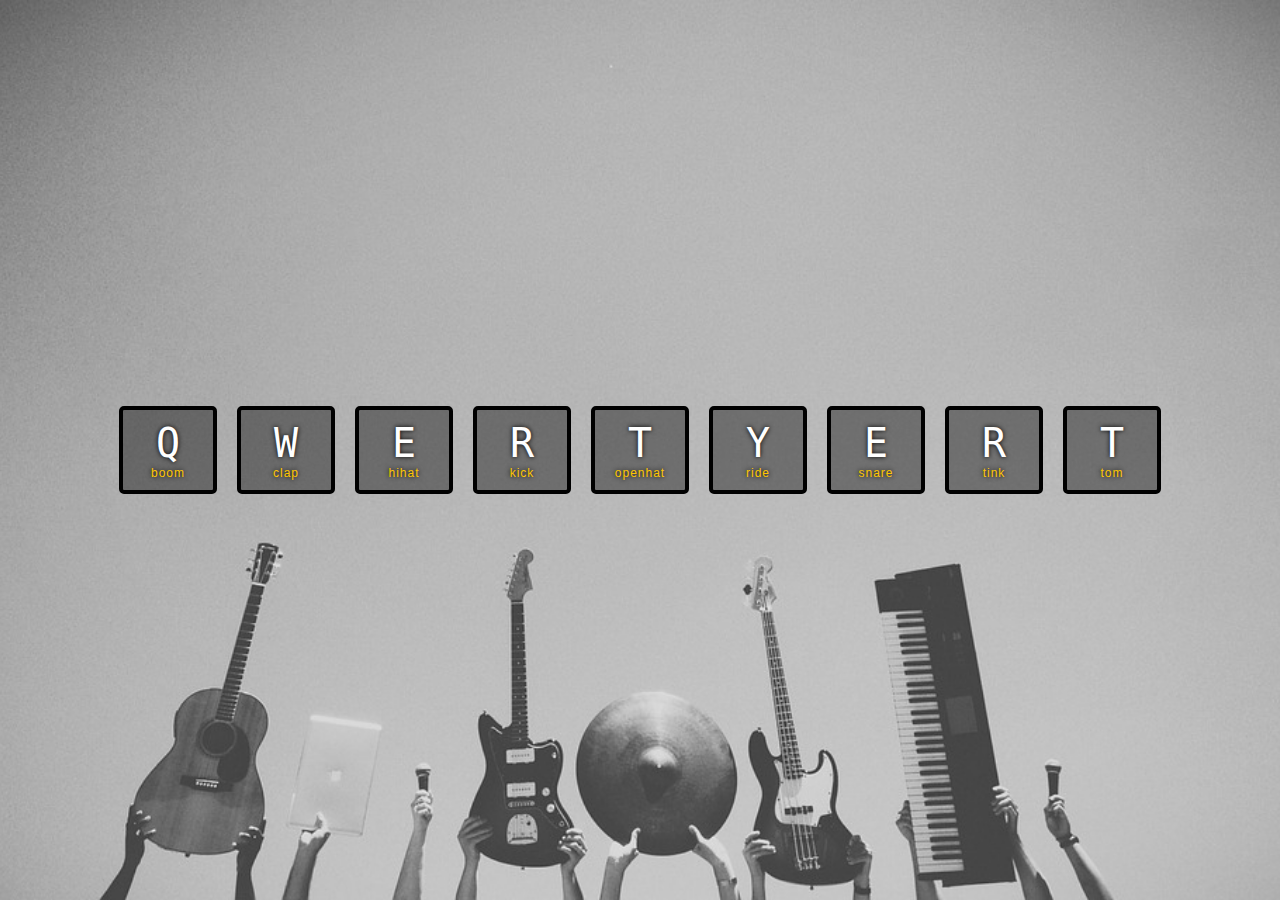
<file: ex/01_DrumKit/index.html>
<!DOCTYPE html>
<html lang="en">
<head>
  <meta charset="UTF-8">
  <title>JS Drum Kit</title>
  <link rel="stylesheet" href="styles.css">
</head>
<body>
    <div class="keys">
        <div data-key="81" class="key">
            <kbd>Q</kbd>
            <div class="sound">boom</div>
        </div>
        <div data-key="87" class="key">
            <kbd>W</kbd>
            <div class="sound">clap</div>
        </div>
        <div data-key="69" class="key">
            <kbd>E</kbd>
            <div class="sound">hihat</div>
        </div>
        <div data-key="82" class="key">
            <kbd>R</kbd>
            <div class="sound">kick</div>
        </div>
        <div data-key="84" class="key">
            <kbd>T</kbd>
            <div class="sound">openhat</div>
        </div>
        <div data-key="89" class="key">
            <kbd>Y</kbd>
            <div class="sound">ride</div>
        </div>
        <div data-key="85" class="key">
            <kbd>E</kbd>
            <div class="sound">snare</div>
        </div>
        <div data-key="73" class="key">
            <kbd>R</kbd>
            <div class="sound">tink</div>
        </div>
        <div data-key="79" class="key">
            <kbd>T</kbd>
            <div class="sound">tom</div>
        </div>
    </div>

    <audio data-key="81" src="sounds/boom.wav"></audio>
    <audio data-key="87" src="sounds/clap.wav"></audio>
    <audio data-key="69" src="sounds/hihat.wav"></audio>
    <audio data-key="82" src="sounds/kick.wav"></audio>
    <audio data-key="84" src="sounds/openhat.wav"></audio>
    <audio data-key="89" src="sounds/ride.wav"></audio>
    <audio data-key="85" src="sounds/snare.wav"></audio>
    <audio data-key="73" src="sounds/tink.wav"></audio>
    <audio data-key="79" src="sounds/tom.wav"></audio>

<script>
    function playKey (e) {
        const audio = document.querySelector(`audio[data-key="${e.keyCode}"]`);
        const key = document.querySelector(`.key[data-key="${e.keyCode}"]`);
        if(!audio) return; //stop the function
        audio.currentTime = 0; //rewin to the start
        audio.play(); //play audio
        key.classList.add('playing');
    }

    function removeTransition(e) {
        if(e.propertyName !== 'box-shadow') return;
        this.classList.remove('playing');
  }

    const keys = document.querySelectorAll('.key');
    keys.forEach(key => key.addEventListener('transitionend', removeTransition));

    window.addEventListener('keydown', playKey);

</script>
</body>
</file>
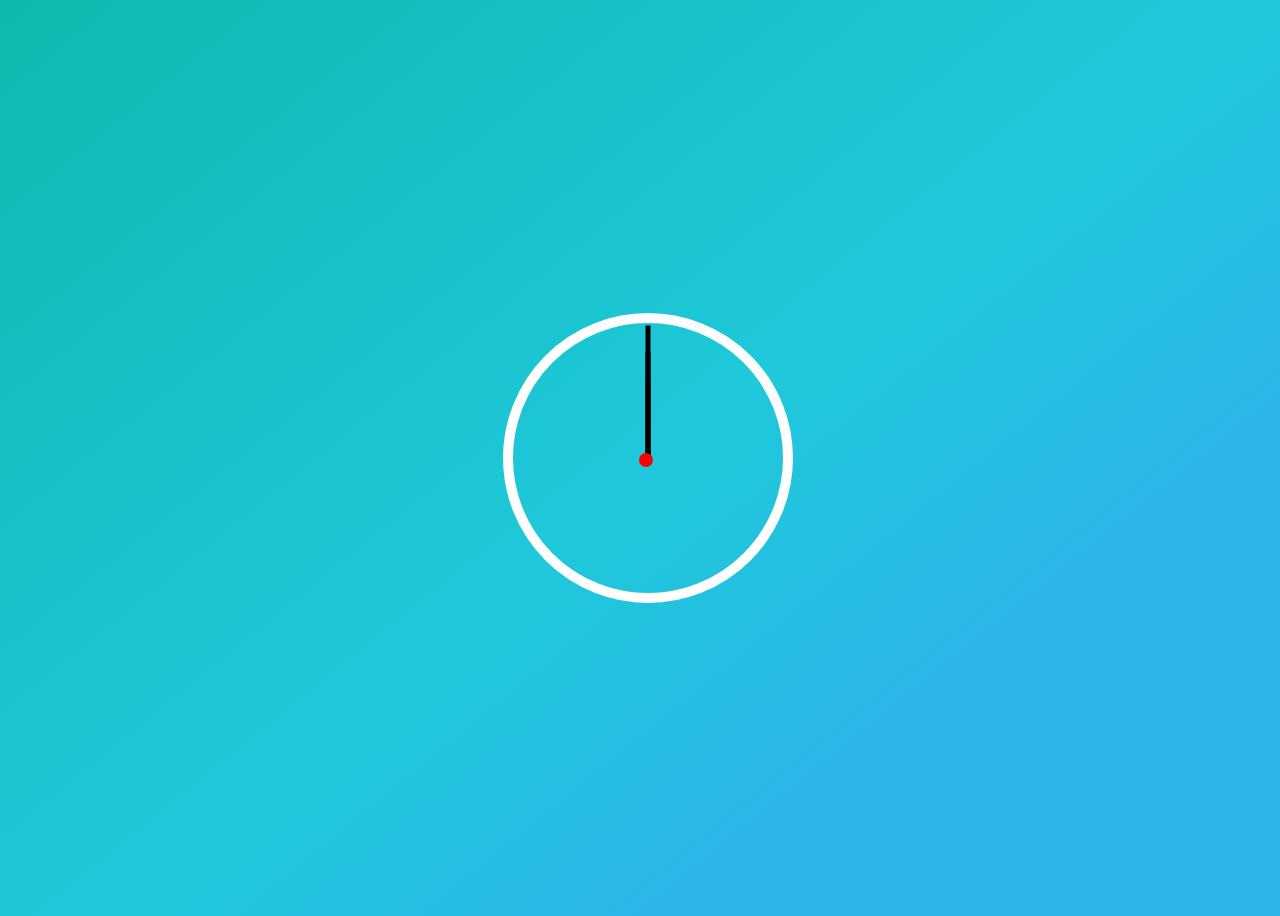
<file: ex/02_CSS-JSClock/index.html>
<!DOCTYPE html>
<html lang="en">
<head>
  <meta charset="UTF-8">
  <title>Clock</title>
</head>
<body>
    <div class="clock">
        <div class="dot"></div>
        <div class="hand hour-hand"></div>
        <div class="hand minute-hand"></div>
        <div class="hand second-hand"></div>

    </div>


</body>

<style>
    html {
        background: linear-gradient(141deg, #0fb8ad 0%, #1fc8db 51%, #2cb5e8 75%);
        text-align: center;
        font-size: 10px;
    }
    body {
        display: flex;
        flex: 1;
        width: 100%;
        height: 100vh;
        align-items: center;
    }
    .clock {
        border: 10px solid #ffffff;
        border-radius: 50%;
        width: 25rem;
        height: 25rem;
        margin: auto;
        position: relative;
        padding: 1rem;
    }
    .dot {
        border: 3px solid red;
        border-radius: 50%;
        width: 8px;
        height: 8px;
        background-color: red;
        position: absolute;
        top: 48%;
        right: 48%;
        z-index: 1;
    }
    .hand {
        height: 5px;
        background: black;
        width: 50%;
        position: absolute;
        top: 50%;
        transform-origin: 100%;
        transform: rotate(90deg);
        margin-left: -10px;
        transition: all 0.05s;
        transition-timing-function: cubic-bezier(0.1, 2.7, 0.58, 1);
    }
    .hour-hand {
        width: 30%;
        top: 50%;
        right: 50%;
    }
    .minute-hand {
        width: 40%;
        right: 50%;
    }
    .second-hand {

    }

</style>

<script>
    var secondHand = document.querySelector('.second-hand');
    var minuteHand = document.querySelector('.minute-hand');
    var hourHand = document.querySelector('.hour-hand');

    function setDate() {
        var now = new Date();

        var seconds = now.getSeconds();
        var secondsDegrees = ((seconds / 60) * 360) + 90;
        secondHand.style.transform = `rotate(${secondsDegrees}deg)`;
        // console.log(seconds);

        var minutes = now.getMinutes();
        var minutesDegrees = ((minutes / 60) * 360) + 90;
        minuteHand.style.transform = `rotate(${minutesDegrees}deg)`;
        // console.log(minutes);

        var hours = now.getHours();
        var hoursDegrees = ((hours / 12) * 360) + 90;
        hourHand.style.transform = `rotate(${hoursDegrees}deg)`;
        console.log(hours);



    };

    setInterval(setDate, 1000);

</script>
</file>
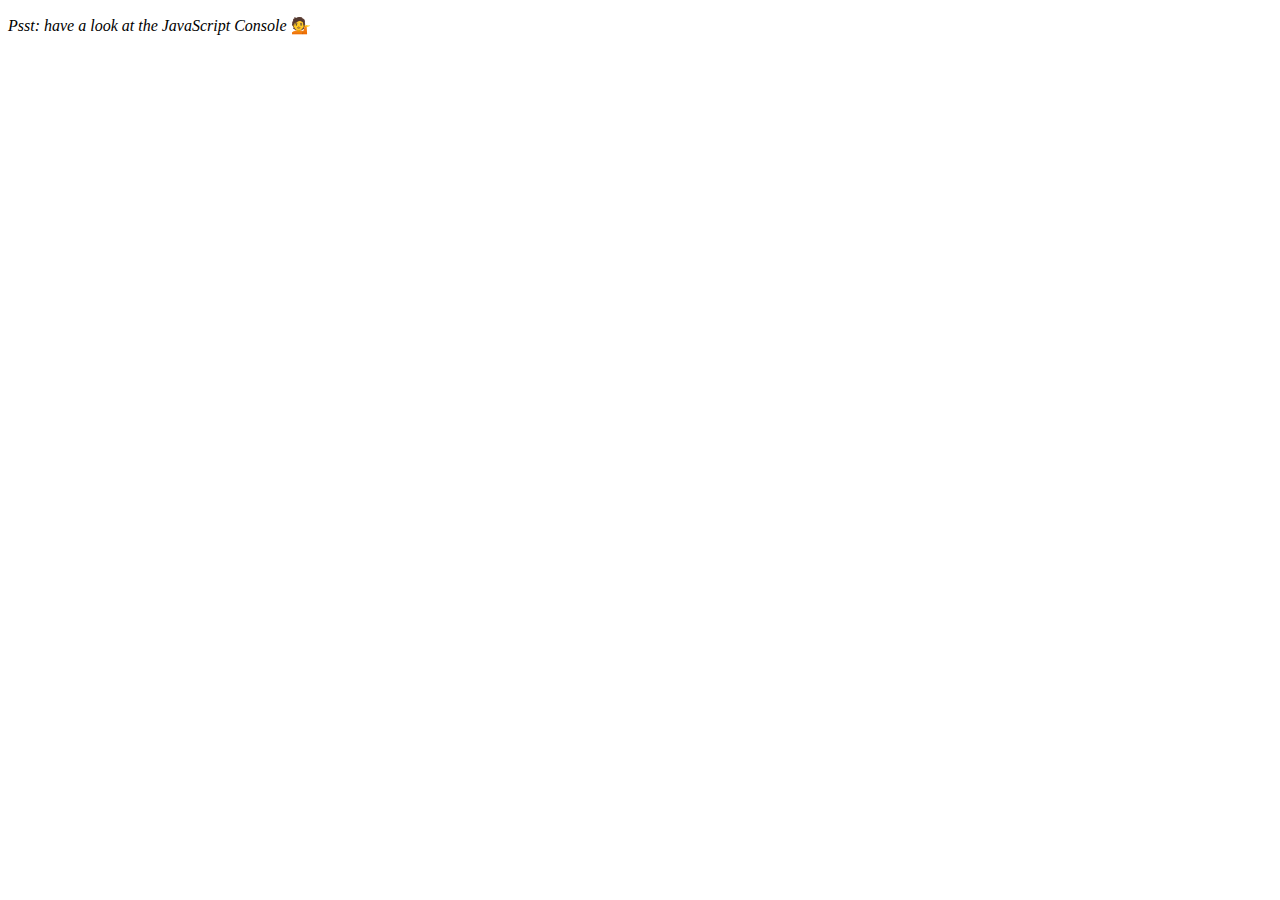
<file: ex/04_ArrayCardioDay1/index.html>
<!DOCTYPE html>
<html lang="en">
<head>
  <meta charset="UTF-8">
  <title>Array Cardio 💪</title>
</head>
<body>
  <p><em>Psst: have a look at the JavaScript Console</em> 💁</p>
  <script>
    // Get your shorts on - this is an array workout!
    // ## Array Cardio Day 1
    // Some data we can work with
    const inventors = [
      { first: 'Albert', last: 'Einstein', year: 1879, passed: 1955 },
      { first: 'Isaac', last: 'Newton', year: 1643, passed: 1727 },
      { first: 'Galileo', last: 'Galilei', year: 1564, passed: 1642 },
      { first: 'Marie', last: 'Curie', year: 1867, passed: 1934 },
      { first: 'Johannes', last: 'Kepler', year: 1571, passed: 1630 },
      { first: 'Nicolaus', last: 'Copernicus', year: 1473, passed: 1543 },
      { first: 'Max', last: 'Planck', year: 1858, passed: 1947 },
      { first: 'Katherine', last: 'Blodgett', year: 1898, passed: 1979 },
      { first: 'Ada', last: 'Lovelace', year: 1815, passed: 1852 },
      { first: 'Sarah E.', last: 'Goode', year: 1855, passed: 1905 },
      { first: 'Lise', last: 'Meitner', year: 1878, passed: 1968 },
      { first: 'Hanna', last: 'Hammarström', year: 1829, passed: 1909 }
    ];
    const people = ['Beck, Glenn', 'Becker, Carl', 'Beckett, Samuel', 'Beddoes, Mick', 'Beecher, Henry', 'Beethoven, Ludwig', 'Begin, Menachem', 'Belloc, Hilaire', 'Bellow, Saul', 'Benchley, Robert', 'Benenson, Peter', 'Ben-Gurion, David', 'Benjamin, Walter', 'Benn, Tony', 'Bennington, Chester', 'Benson, Leana', 'Bent, Silas', 'Bentsen, Lloyd', 'Berger, Ric', 'Bergman, Ingmar', 'Berio, Luciano', 'Berle, Milton', 'Berlin, Irving', 'Berne, Eric', 'Bernhard, Sandra', 'Berra, Yogi', 'Berry, Halle', 'Berry, Wendell', 'Bethea, Erin', 'Bevan, Aneurin', 'Bevel, Ken', 'Biden, Joseph', 'Bierce, Ambrose', 'Biko, Steve', 'Billings, Josh', 'Biondo, Frank', 'Birrell, Augustine', 'Black, Elk', 'Blair, Robert', 'Blair, Tony', 'Blake, William'];
    // Array.prototype.filter()
    // 1. Filter the list of inventors for those who were born in the 1500's
        var inventors15 = inventors.filter( function(inventor) {
            if (inventor.year >= 1500 && inventor.year <= 1599) {
                return true;
            }
        });

        var inventors16 = inventors.filter(inventor=> (inventor.year >= 1600 && inventor.year <= 1699));

    // Array.prototype.map()
    // 2. Give us an array of the inventors' first and last names
        var names = inventors.map(inventor => inventor.first + ' ' + inventor.last);


    // Array.prototype.sort()
    // 3. Sort the inventors by birthdate, oldest to youngest
        var birthDates = inventors.sort(function(a, b) {
            if (a.year > b.year) {
                return 1;
            } else {
                return -1;
            }
        });
        console.table(birthDates)
        console.log(birthDates)

    // Array.prototype.reduce()
    // 4. How many years did all the inventors live?
        var totalYears = inventors.reduce((total, inventor) => {
            return total + (inventor.passed - inventor.year);
        }, 0);

        console.log(totalYears);
    // 5. Sort the inventors by years lived
        var inventorsYears = inventors.sort(function (a,b) {
            if (b.passed - b.year > a.passed - a.year) {
                return 1;
            } else {
                return -1;
            }
        });
        console.log(inventorsYears);
        console.table(inventorsYears);
    // 6. create a list of Boulevards in Paris that contain 'de' anywhere in the name
    // https://en.wikipedia.org/wiki/Category:Boulevards_in_Paris
        // const category = document.querySelector('.mw-category');
        // const links = Array.from(category.querySelectorAll('a'));
        // var de = links
        //             .map(link => link.textContent)
        //             .filter(streetName => streetName.includes('de'));


    // 7. sort Exercise
    // Sort the people alphabetically by last name
    var alpha = people.sort(function(lastOne, nextOne) {
        var [aLast, aFirst] = lastOne.split(', ');
        var [bLast, bFirst] = nextOne.split(', ');
        if (aLast > bLast) {
            return -1
        } else {
            return 1
        }
    });
    console.log(alpha);

    // 8. Reduce Exercise
    // Sum up the instances of each of these
    const data = ['car', 'car', 'truck', 'truck', 'bike', 'walk', 'car', 'van', 'bike', 'walk', 'car', 'van', 'car', 'truck' ];

    const transportation = data.reduce(function(obj, item) {
        console.log(item);
        return obj
    }, {})
  </script>
</body>
</html>
</file>
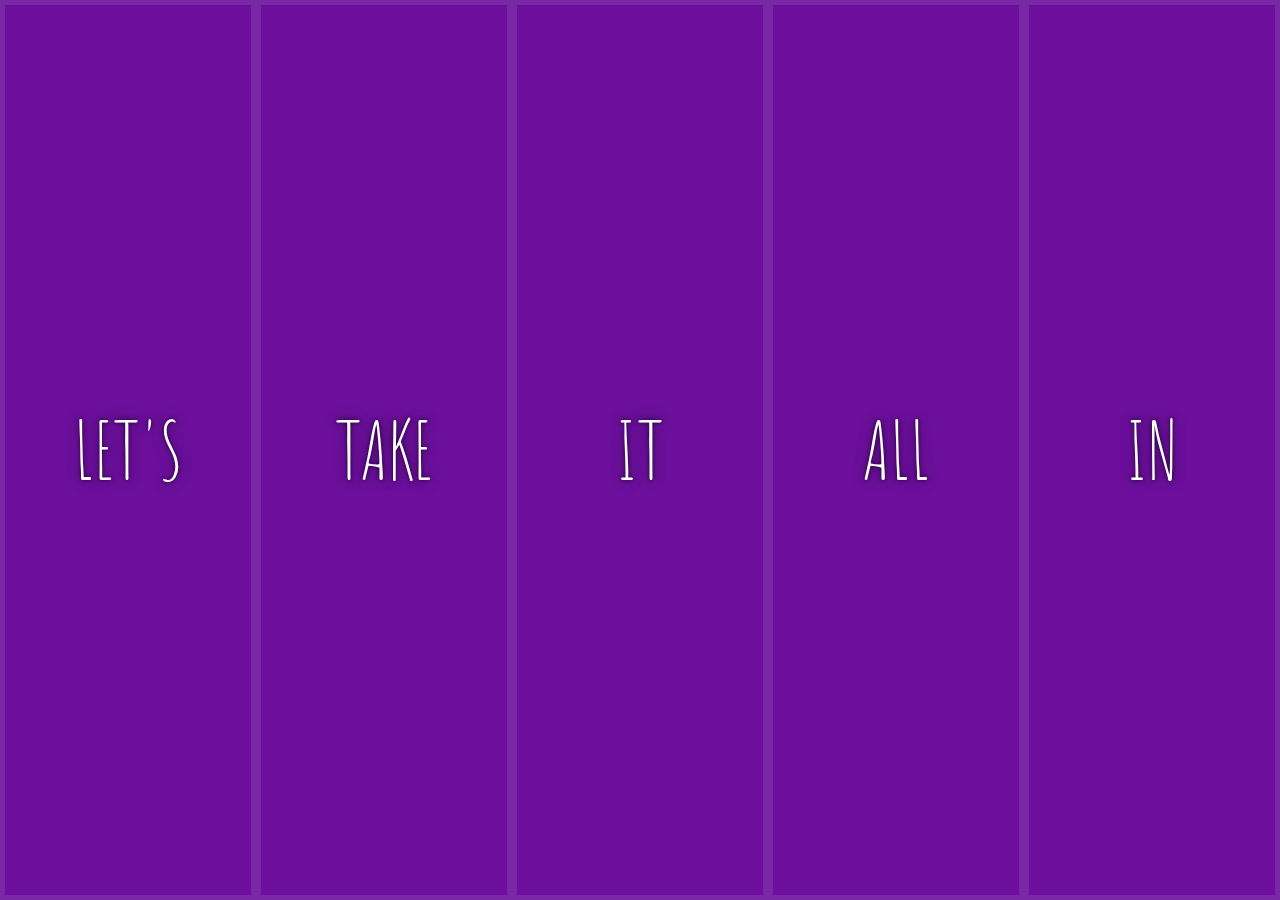
<file: ex/05_FlexPanelGallery/index.html>
<!DOCTYPE html>
<html lang="en">
<head>
  <meta charset="UTF-8">
  <title>Flex Panels 💪</title>
  <link href='https://fonts.googleapis.com/css?family=Amatic+SC' rel='stylesheet' type='text/css'>
</head>
<body>
  <style>
    html {
      box-sizing: border-box;
      background:#ffc600;
      font-family:'helvetica neue';
      font-size: 20px;
      font-weight: 200;
    }
    body {
      margin: 0;
    }
    *, *:before, *:after {
      box-sizing: inherit;
    }
    .panels {
      min-height:100vh;
      overflow: hidden;
      display: flex;
    }
    .panel {
      background:#6B0F9C;
      box-shadow:inset 0 0 0 5px rgba(255,255,255,0.1);
      color:white;
      text-align: center;
      align-items:center;
      /* Safari transitionend event.propertyName === flex */
      /* Chrome + FF transitionend event.propertyName === flex-grow */
      transition:
        font-size 0.7s cubic-bezier(0.61,-0.19, 0.7,-0.11),
        flex 0.7s cubic-bezier(0.61,-0.19, 0.7,-0.11),
        background 0.2s;
      font-size: 20px;
      background-size:cover;
      background-position:center;
      flex: 1;
      justify-content: center;
      align-items: center;
      display: flex;
      flex-direction: column;
    }
    .panel1 { background-image:url(https://91b6be3bd2294a24b7b5-da4c182123f5956a3d22aa43eb816232.ssl.cf1.rackcdn.com/contentItem-2401116-11305666-poof15bb95vzg-or.jpg); }
    .panel2 { background-image:url(http://bgfons.com/uploads/sky/sky_PNG5483.png); }
    .panel3 { background-image:url(https://images.unsplash.com/photo-1465188162913-8fb5709d6d57?ixlib=rb-0.3.5&q=80&fm=jpg&crop=faces&cs=tinysrgb&w=1500&h=1500&fit=crop&s=967e8a713a4e395260793fc8c802901d); }
    .panel4 { background-image:url(http://www.todopaisajes.com/Imagenes/cascada-en-otono.jpg); }
    .panel5 { background-image:url(http://www.statisticssolutions.com/wp-content/uploads/2017/01/jump.jpg); }
    .panel > * {
      margin:0;
      width: 100%;
      transition:transform 0.5s;
      flex: 1 0 auto;
      display: flex;
      justify-content: center;
      align-items: center;
    }
    .panel > *:first-child {
        transform: translateY(-100%);
    }
    .panel.open-active > *:first-child {
        transform: translateY(0);
    }
    .panel > *:last-child {
        transform: translateY(100%);
    }
    .panel.open-active > *:last-child {
        transform: translateY(0);
    }
    .panel p {
      text-transform: uppercase;
      font-family: 'Amatic SC', cursive;
      text-shadow:0 0 4px rgba(0, 0, 0, 0.72), 0 0 14px rgba(0, 0, 0, 0.45);
      font-size: 2em;
    }
    .panel p:nth-child(2) {
      font-size: 4em;
    }
    .panel.open {
      font-size:40px;
      flex: 5;
    }
  </style>


  <div class="panels">
    <div class="panel panel1">
      <p>Hey</p>
      <p>Let's</p>
      <p>Dance</p>
    </div>
    <div class="panel panel2">
      <p>Give</p>
      <p>Take</p>
      <p>Receive</p>
    </div>
    <div class="panel panel3">
      <p>Experience</p>
      <p>It</p>
      <p>Today</p>
    </div>
    <div class="panel panel4">
      <p>Give</p>
      <p>All</p>
      <p>You can</p>
    </div>
    <div class="panel panel5">
      <p>Life</p>
      <p>In</p>
      <p>Motion</p>
    </div>
  </div>

  <script>
    var panels = document.querySelectorAll('.panel');

    function toggleOpen() {
        console.log('holi');
        this.classList.toggle('open')
    }

    function toggleActive(e) {
        console.log(e.propertyName);
        if (e.propertyName.includes('flex')) {
            console.log('chi');
            this.classList.toggle('open-active');
        }
    }

    panels.forEach(panel => panel.addEventListener('click', toggleOpen));
    panels.forEach(panel => panel.addEventListener('transitionend', toggleActive));

  </script>



</body>
</html>
</file>
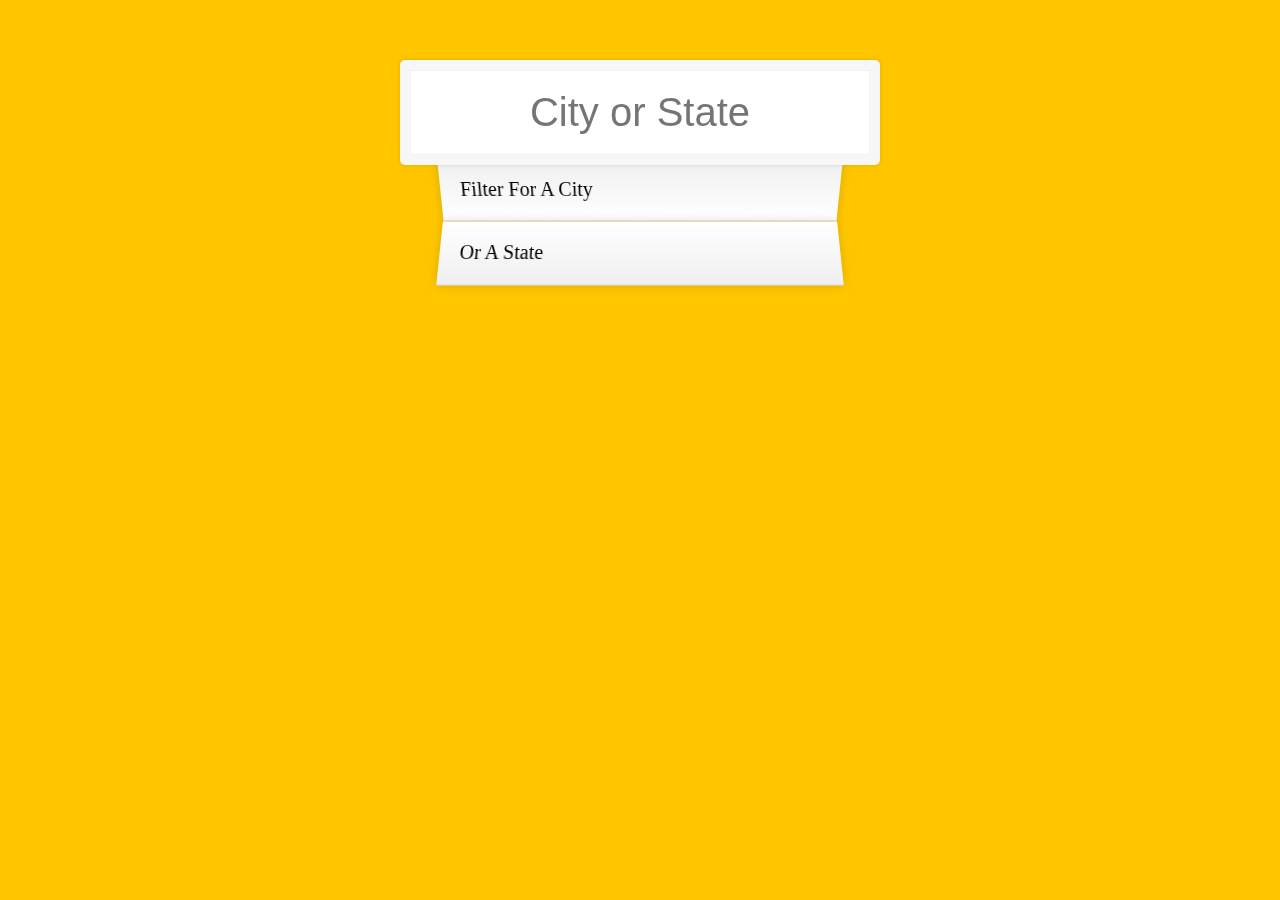
<file: ex/06_AjaxTypeAhead/index.html>
<!DOCTYPE html>
<html lang="en">
<head>
  <meta charset="UTF-8">
  <title>Type Ahead 👀</title>
  <link rel="stylesheet" href="style.css">
</head>
<body>

  <form class="search-form">
    <input type="text" class="search" placeholder="City or State">
    <ul class="suggestions">
      <li>Filter for a city</li>
      <li>or a state</li>
    </ul>
  </form>
<script>
const endpoint = 'https://gist.githubusercontent.com/Miserlou/c5cd8364bf9b2420bb29/raw/2bf258763cdddd704f8ffd3ea9a3e81d25e2c6f6/cities.json';

var cities = [];

fetch(endpoint)
    .then(blob => blob.json())
    .then(data => cities = data)

function findMatches(wordToMatch, cities) {
    return cities.filter (function(place) {
        var regex = new RegExp(wordToMatch, 'gi')
        return place.city.match(regex) || place.state.match(regex)
    });
}

function numberWithCommas(x) {
  return x.toString().replace(/\B(?=(\d{3})+(?!\d))/g, ',');
}

function displayMatches() {
    var matchArray = findMatches(this.value, cities);
    var html = matchArray.map(place => {
        var regex = new RegExp(this.value, 'gi');
        var cityName = place.city.replace(regex, `<span class="hl">${this.value}</span>`);
        var stateName = place.state.replace(regex, `<span class="hl">${this.value}</span>`);
        return `
            <li>
                <span class='name'>${cityName}, ${stateName}</span>
                <span class='population'>${numberWithCommas(place.population)}</span>
            </li>
        `;
    }).join('');
    suggestions.innerHTML = html;
}

var searchInput = document.querySelector('.search');
var suggestions = document.querySelector('.suggestions');

searchInput.addEventListener('change', displayMatches);
searchInput.addEventListener('keyup', displayMatches);


</script>
  </body>
</html>
</file>
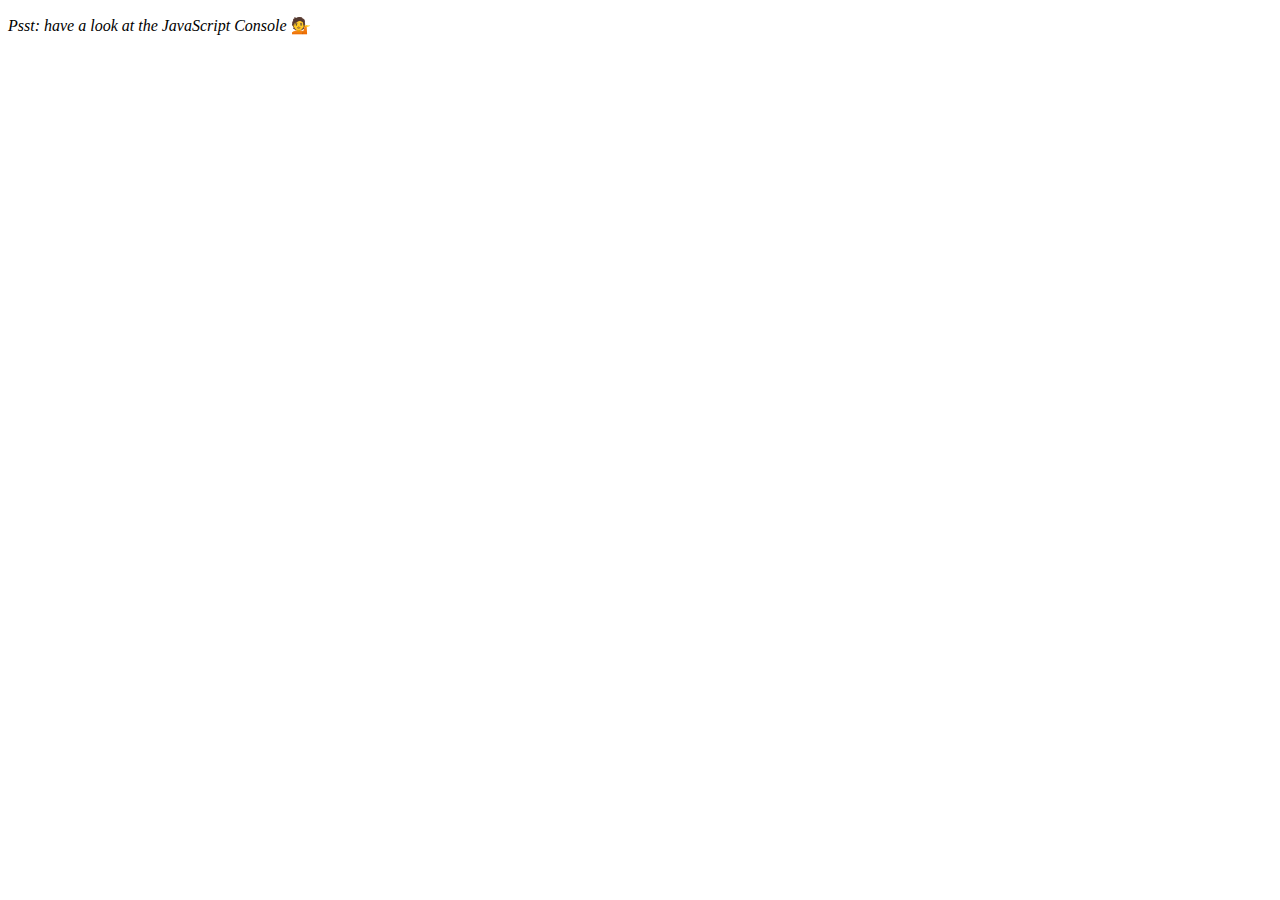
<file: ex/07_ArrayCardioDay2/index.html>
<!DOCTYPE html>
<html lang="en">
<head>
  <meta charset="UTF-8">
  <title>Array Cardio 💪💪</title>
</head>
<body>
  <p><em>Psst: have a look at the JavaScript Console</em> 💁</p>
  <script>
    // ## Array Cardio Day 2
    const people = [
      { name: 'Wes', year: 1988 },
      { name: 'Kait', year: 1986 },
      { name: 'Irv', year: 1970 },
      { name: 'Lux', year: 2015 }
    ];
    const comments = [
      { text: 'Love this!', id: 523423 },
      { text: 'Super good', id: 823423 },
      { text: 'You are the best', id: 2039842 },
      { text: 'Ramen is my fav food ever', id: 123523 },
      { text: 'Nice Nice Nice!', id: 542328 }
    ];
    // Some and Every Checks
    // Array.prototype.some() // is at least one person 19 or older?
    var isAdult = people.some(function(person) {
        var currentYear = (new Date()).getFullYear();
        if(currentYear - person.year >= 19) {
            return true
        }
    });
    // Array.prototype.every() // is everyone 19 or older?
    var allAdults = people.every(function(person) {
        var currentYear = (new Date()).getFullYear();
        if(currentYear - person.year >= 19) {
            return true
        }
    });


    // Array.prototype.find()
    // Find is like filter, but instead returns just the one you are looking for
    // find the comment with the ID of 823423
    function findID (comment) {
        if (comment.id === 823423) {
            return true
        }
    }
    console.log(comments.find(findID));
    // Array.prototype.findIndex()
    // Find the comment with this ID
    // delete the comment with the ID of 823423
    var index = comments.findIndex(function (comment) {
        if (comment.id === 823423) {
            return true
        }
    });
    console.log(index)

    comments.splice(index,1);
    console.log(comments);

  </script>
</body>
</html>
</file>
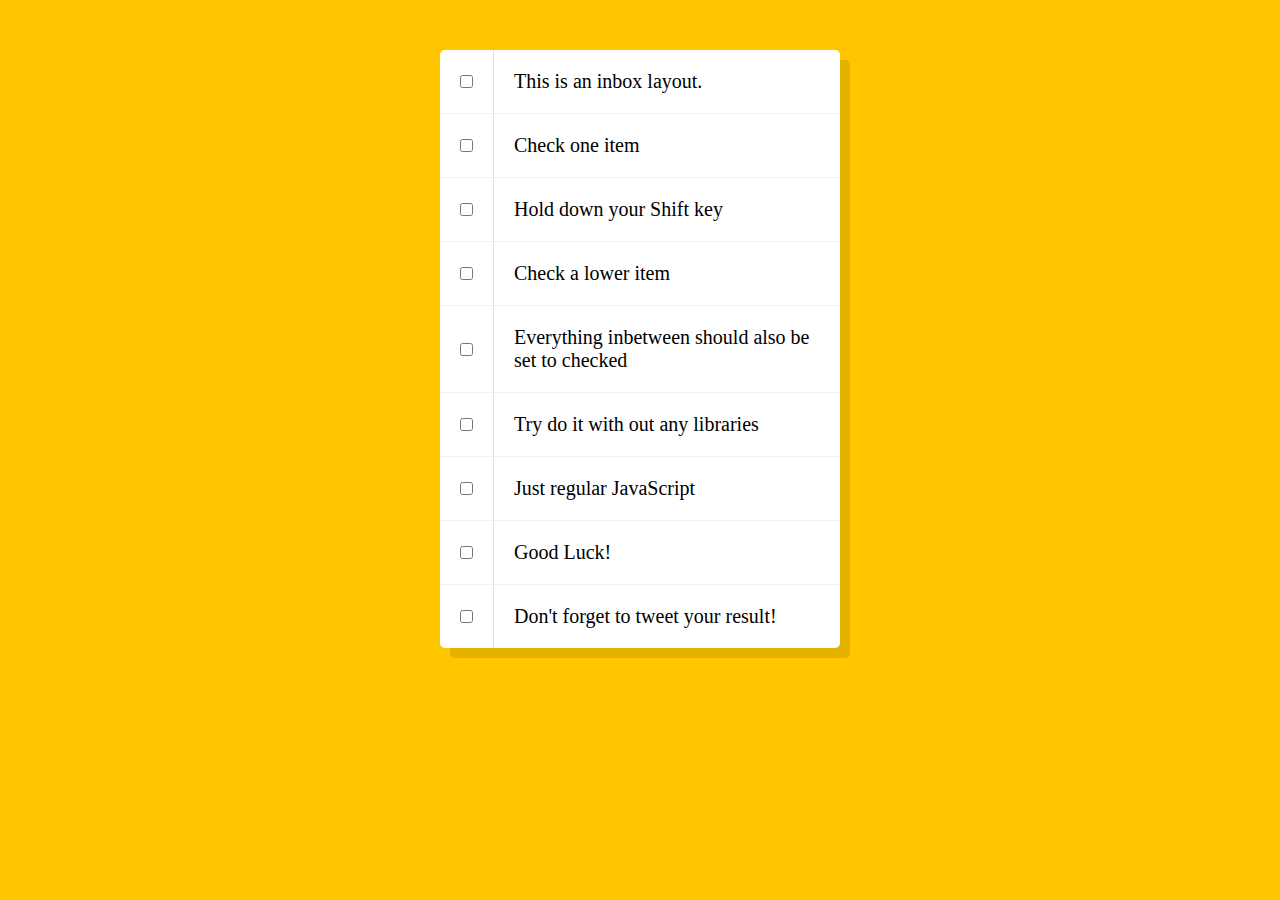
<file: ex/10_MultipleCheckboxes/index.html>
<!DOCTYPE html>
<html lang="en">
<head>
  <meta charset="UTF-8">
  <title>Hold Shift to Check Multiple Checkboxes</title>
</head>
<body>
  <style>
    html {
      font-family: sans-serif;
      background:#ffc600;
    }
    .inbox {
      max-width:400px;
      margin:50px auto;
      background:white;
      border-radius:5px;
      box-shadow:10px 10px 0 rgba(0,0,0,0.1);
    }
    .item {
      display:flex;
      align-items:center;
      border-bottom: 1px solid #F1F1F1;
    }
    .item:last-child {
      border-bottom:0;
    }
    input:checked + p {
      background:#F9F9F9;
      text-decoration: line-through;
    }
    input[type="checkbox"] {
      margin:20px;
    }
    p {
      margin:0;
      padding:20px;
      transition:background 0.2s;
      flex:1;
      font-family:'helvetica neue';
      font-size: 20px;
      font-weight: 200;
      border-left: 1px solid #D1E2FF;
    }
  </style>
   <!--
   The following is a common layout you would see in an email client.
   When a user clicks a checkbox, holds Shift, and then clicks another checkbox a few rows down, all the checkboxes inbetween those two checkboxes should be checked.
  -->
  <div class="inbox">
    <div class="item">
      <input type="checkbox">
      <p>This is an inbox layout.</p>
    </div>
    <div class="item">
      <input type="checkbox">
      <p>Check one item</p>
    </div>
    <div class="item">
      <input type="checkbox">
      <p>Hold down your Shift key</p>
    </div>
    <div class="item">
      <input type="checkbox">
      <p>Check a lower item</p>
    </div>
    <div class="item">
      <input type="checkbox">
      <p>Everything inbetween should also be set to checked</p>
    </div>
    <div class="item">
      <input type="checkbox">
      <p>Try do it with out any libraries</p>
    </div>
    <div class="item">
      <input type="checkbox">
      <p>Just regular JavaScript</p>
    </div>
    <div class="item">
      <input type="checkbox">
      <p>Good Luck!</p>
    </div>
    <div class="item">
      <input type="checkbox">
      <p>Don't forget to tweet your result!</p>
    </div>
  </div>

<script>
var checkboxes = document.querySelectorAll('.inbox input[type="checkbox"]');
console.log(checkboxes);

let lastChecked;

function handleCheck (e) {
    //Check if they have the shift key down
    let inBetween = false;
    if (e.shiftKey && this.checked) {
        //loop over every single checkbox
        checkboxes.forEach(function (checkbox) {
            console.log(checkbox);
            if(checkbox === this || checkbox === lastChecked) {
                inBetween = !inBetween;
                console.log('starting to check then in bwtweens')
            }
            if(inBetween) {
                checkbox.checked = true;
            }
        });

    }
    lastChecked = this;
};

checkboxes.forEach(function (checkbox) {
    checkbox.addEventListener('click', handleCheck)
});


</script>
</body>
</html>
</file>
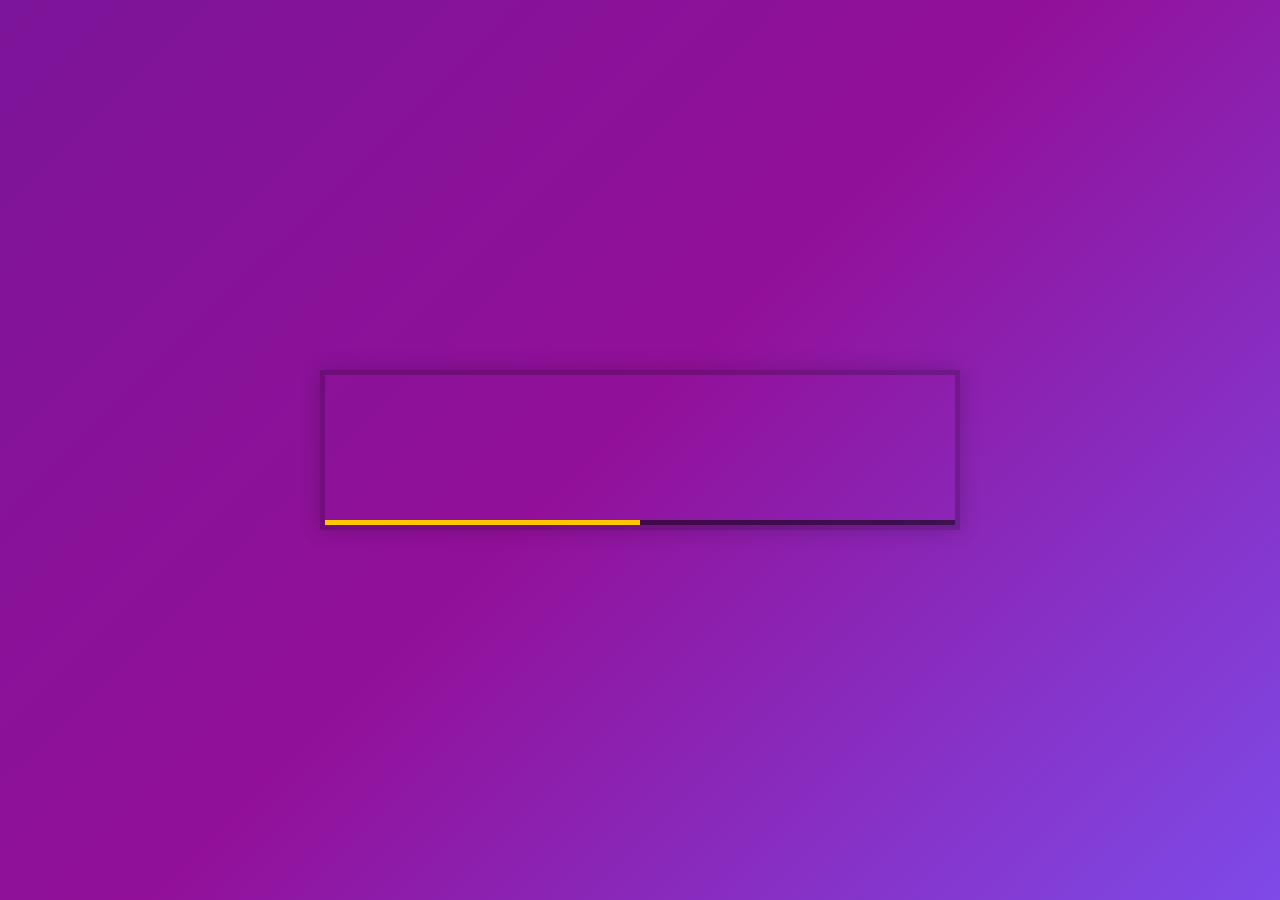
<file: ex/11_HTML5VideoPlayer/index.html>
<!DOCTYPE html>
<html lang="en">
<head>
  <meta charset="UTF-8">
  <title>HTML Video Player</title>
  <link rel="stylesheet" href="style.css">
</head>
<body>

   <div class="player">
     <video class="player__video viewer" src="https://player.vimeo.com/external/194837908.sd.mp4?s=c350076905b78c67f74d7ee39fdb4fef01d12420&profile_id=164"></video>

     <div class="player__controls">
       <div class="progress">
        <div class="progress__filled"></div>
       </div>
       <button class="player__button toggle" title="Toggle Play">►</button>
       <input type="range" name="volume" class="player__slider" min="0" max="1" step="0.05" value="1">
       <input type="range" name="playbackRate" class="player__slider" min="0.5" max="2" step="0.1" value="1">
       <button data-skip="-10" class="player__button">« 10s</button>
       <button data-skip="25" class="player__button">25s »</button>
     </div>
   </div>

  <script src="scripts.js"></script>
</body>
</file>
<file: ex/01_DrumKit/styles.css>
html {
  font-size: 10px;
  background: url(fondo.jpg) bottom center;
  background-size: cover;
}
body,html {
  margin: 0;
  padding: 0;
  font-family: sans-serif;
}

.keys {
  display: flex;
  flex: 1;
  min-height: 100vh;
  align-items: center;
  justify-content: center;
}

.key {
  border: .4rem solid black;
  border-radius: .5rem;
  margin: 1rem;
  font-size: 1.5rem;
  padding: 1rem .5rem;
  transition: all .07s ease;
  width: 8rem;
  text-align: center;
  color: white;
  background: rgba(0,0,0,0.4);
  text-shadow: 0 0 .5rem black;
}

.playing {
  transform: scale(1.1);
  border-color: #B03A2E;
  box-shadow: 0 0 1rem #B03A2E;
}

kbd {
  display: block;
  font-size: 4rem;
}

.sound {
  font-size: 1.2rem;
  letter-spacing: .1rem;
  color: #ffc600;
}
</file>
<file: ex/06_AjaxTypeAhead/style.css>
html {
  box-sizing: border-box;
  background:#ffc600;
  font-family:'helvetica neue';
  font-size: 20px;
  font-weight: 200;
}
*, *:before, *:after {
  box-sizing: inherit;
}
input {
  width: 100%;
  padding:20px;
}

.search-form {
  max-width:400px;
  margin:50px auto;
}

input.search {
  margin: 0;
  text-align: center;
  outline:0;
  border: 10px solid #F7F7F7;
  width: 120%;
  left: -10%;
  position: relative;
  top: 10px;
  z-index: 2;
  border-radius: 5px;
  font-size: 40px;
  box-shadow: 0 0 5px rgba(0, 0, 0, 0.12), inset 0 0 2px rgba(0, 0, 0, 0.19);
}
.suggestions {
     margin: 0;
     padding: 0;
     position: relative;
     /*perspective:20px;*/
}
.suggestions li {
 background:white;
 list-style: none;
 border-bottom: 1px solid #D8D8D8;
 box-shadow: 0 0 10px rgba(0, 0, 0, 0.14);
 margin:0;
 padding:20px;
 transition:background 0.2s;
 display:flex;
 justify-content:space-between;
 text-transform: capitalize;
}

.suggestions li:nth-child(even) {
 transform: perspective(100px) rotateX(3deg) translateY(2px) scale(1.001);
 background: linear-gradient(to bottom,  #ffffff 0%,#EFEFEF 100%);
}
.suggestions li:nth-child(odd) {
 transform: perspective(100px) rotateX(-3deg) translateY(3px);
 background: linear-gradient(to top,  #ffffff 0%,#EFEFEF 100%);
}

span.population {
 font-size: 15px;
}

.hl {
 background:#ffc600;
}

a {
 color:black;
 background:rgba(0,0,0,0.1);
 text-decoration: none;
}
</file>
<file: ex/11_HTML5VideoPlayer/style.css>
html {
  box-sizing: border-box;
}

*, *:before, *:after {
  box-sizing: inherit;
}

body {
  margin: 0;
  padding: 0;
  display:flex;
  background:#7A419B;
  min-height:100vh;
  background: linear-gradient(135deg, #7c1599 0%,#921099 48%,#7e4ae8 100%);
  background-size:cover;
  align-items: center;
  justify-content: center;
}

.player {
    min-width: 50%;
  max-width:750px;
  border:5px solid rgba(0,0,0,0.2);
  box-shadow:0 0 20px rgba(0,0,0,0.2);
  position: relative;
  font-size: 0;
  overflow: hidden;
}

/* This css is only applied when fullscreen is active. */
.player:fullscreen {
  max-width: none;
  width: 100%;
}

.player:-webkit-full-screen {
  max-width: none;
  width: 100%;
}

.player__video {
  width: 100%;
}

.player__button {
  background:none;
  border:0;
  line-height:1;
  color:white;
  text-align: center;
  outline:0;
  padding: 0;
  cursor:pointer;
  max-width:50px;
}

.player__button:focus {
  border-color: #ffc600;
}

.player__slider {
  width:10px;
  height:30px;
}

.player__controls {
  display:flex;
  position: absolute;
  bottom:0;
  width: 100%;
  transform: translateY(100%) translateY(-5px);
  transition:all .3s;
  flex-wrap:wrap;
  background:rgba(0,0,0,0.1);
}

.player:hover .player__controls {
  transform: translateY(0);
}

.player:hover .progress {
  height:15px;
}

.player__controls > * {
  flex:1;
}

.progress {
  flex:10;
  position: relative;
  display:flex;
  flex-basis:100%;
  height:5px;
  transition:height 0.3s;
  background:rgba(0,0,0,0.5);
  cursor:ew-resize;
}

.progress__filled {
  width:50%;
  background:#ffc600;
  flex:0;
  flex-basis:50%;
}

/* unholy css to style input type="range" */

input[type=range] {
  -webkit-appearance: none;
  background:transparent;
  width: 100%;
  margin: 0 5px;
}
input[type=range]:focus {
  outline: none;
}
input[type=range]::-webkit-slider-runnable-track {
  width: 100%;
  height: 8.4px;
  cursor: pointer;
  box-shadow: 1px 1px 1px rgba(0, 0, 0, 0), 0 0 1px rgba(13, 13, 13, 0);
  background: rgba(255,255,255,0.8);
  border-radius: 1.3px;
  border: 0.2px solid rgba(1, 1, 1, 0);
}
input[type=range]::-webkit-slider-thumb {
  height: 15px;
  width: 15px;
  border-radius: 50px;
  background: #ffc600;
  cursor: pointer;
  -webkit-appearance: none;
  margin-top: -3.5px;
  box-shadow:0 0 2px rgba(0,0,0,0.2);
}
input[type=range]:focus::-webkit-slider-runnable-track {
  background: #bada55;
}
input[type=range]::-moz-range-track {
  width: 100%;
  height: 8.4px;
  cursor: pointer;
  box-shadow: 1px 1px 1px rgba(0, 0, 0, 0), 0 0 1px rgba(13, 13, 13, 0);
  background: #ffffff;
  border-radius: 1.3px;
  border: 0.2px solid rgba(1, 1, 1, 0);
}
input[type=range]::-moz-range-thumb {
  box-shadow: 0 0 0 rgba(0, 0, 0, 0), 0 0 0 rgba(13, 13, 13, 0);
  height: 15px;
  width: 15px;
  border-radius: 50px;
  background: #ffc600;
  cursor: pointer;
}
</file>
